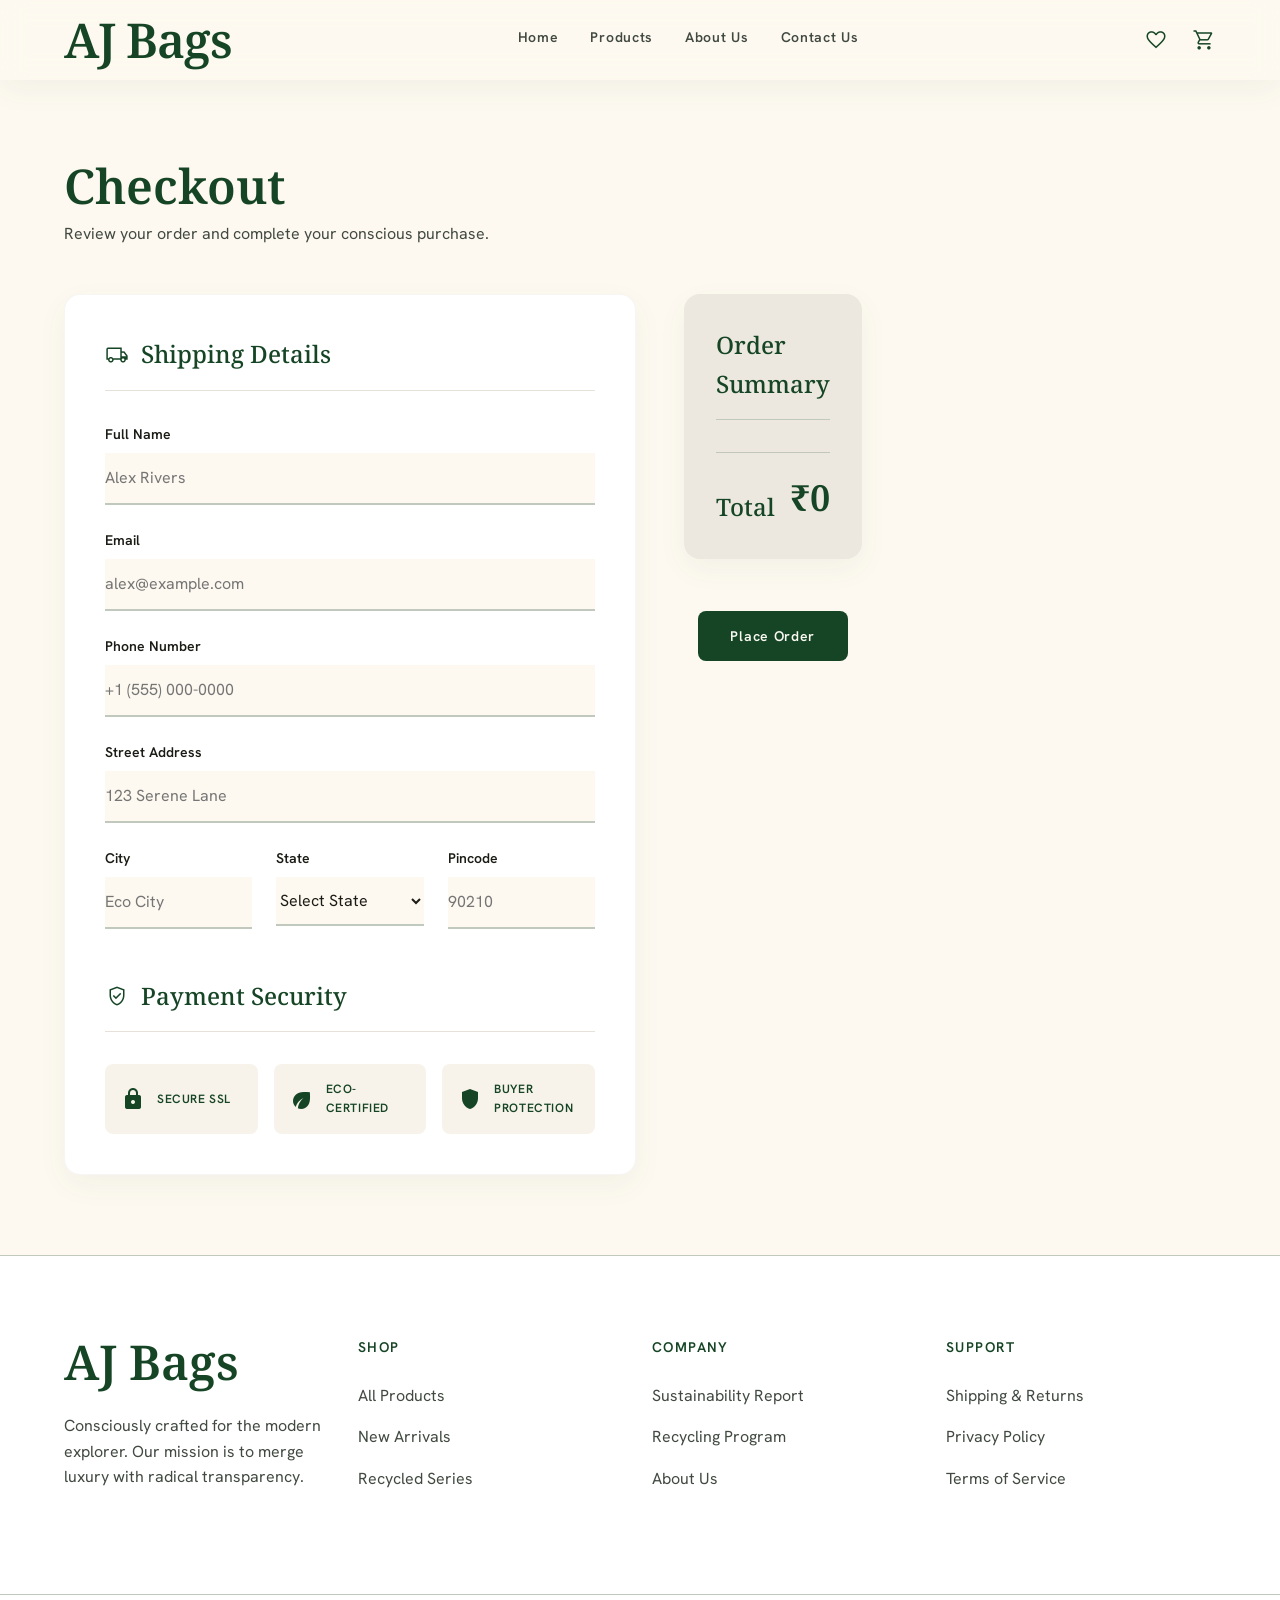
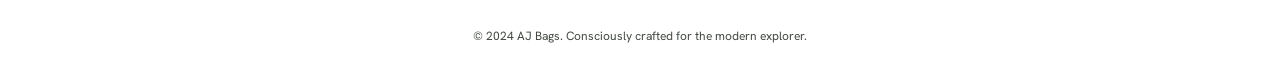
<file: checkout.html>
<!DOCTYPE html>
<html lang="en">

<head>
    <meta charset="utf-8">
    <meta content="width=device-width, initial-scale=1.0" name="viewport">
    <title>Checkout | AJ Bags</title>
    <meta name="description" content="Secure checkout page for purchasing eco-friendly and sustainable bags from AJ Bags.">
    <meta name="robots" content="noindex, follow">
    <link rel="canonical" href="https://ij-d-zoro.github.io/project-ajbags/checkout.html">
    <link rel="shortcut icon" href="favicon.ico" type="image/x-icon">
    <link rel="icon" type="image/x-icon" href="favicon.ico">
    <link rel="icon" type="image/png" sizes="32x32" href="favicon-32x32.png">
    <link rel="icon" type="image/png" sizes="16x16" href="favicon-16x16.png">

    <!-- Fonts -->
    <link href="https://fonts.googleapis.com" rel="preconnect">
    <link crossorigin="" href="https://fonts.gstatic.com" rel="preconnect">
    <link
        href="https://fonts.googleapis.com/css2?family=Hanken+Grotesk:wght@400;500;600&amp;family=Noto+Serif:wght@500;600&amp;display=swap"
        rel="stylesheet">
    <link
        href="https://fonts.googleapis.com/css2?family=Material+Symbols+Outlined:wght,FILL@100..700,0..1&amp;display=swap"
        rel="stylesheet">

    <!-- Pure Vanilla Stylesheet -->
    <link rel="stylesheet" href="styles.css">
    <script src="ajbags_js.js"></script>
</head>

<body>
    <!-- TopNavBar -->
    <nav class="site-nav">
        <div class="site-nav__container">
            <a class="site-nav__logo" href="index.html">AJ Bags</a>
            <div class="site-nav__links">
                <a class="site-nav__link" href="index.html">Home</a>
                <a class="site-nav__link" href="products.html">Products</a>
                <a class="site-nav__link" href="aboutus.html">About Us</a>
                <a class="site-nav__link" href="Contacts.html">Contact Us</a>
            </div>
            <div class="site-nav__actions">
                <a href="favourite.html" class="site-nav__icon-btn">
                    <span class="material-symbols-outlined">favorite</span>
                </a>
                <a href="cart.html" class="site-nav__icon-btn">
                    <span class="material-symbols-outlined">shopping_cart</span>
                </a>
                <button class="site-nav__mobile-toggle">
                    <span class="material-symbols-outlined">menu</span>
                </button>
            </div>
        </div>
    </nav>

    <main class="checkout-main">
        <!-- Page Title -->
        <div style="margin-bottom: 48px;">
            <h1 style="font-family: var(--font-serif); font-size: 48px; line-height: 1.1; font-weight: 600; color: var(--color-primary); margin-bottom: 8px;">Checkout</h1>
            <p style="font-size: 16px; color: var(--color-on-surface-variant);">Review your order and complete your conscious purchase.</p>
        </div>

        <div class="checkout-grid">
            <!-- Left Column: Shipping Details Form -->
            <div class="checkout-form-card">
                <div style="display: flex; align-items: center; gap: 12px; margin-bottom: 32px; border-bottom: 1px solid var(--color-surface-variant); padding-bottom: 16px;">
                    <span class="material-symbols-outlined" style="color: var(--color-primary);" data-icon="local_shipping">local_shipping</span>
                    <h2 style="font-family: var(--font-serif); font-size: 24px; font-weight: 500; color: var(--color-primary);">Shipping Details</h2>
                </div>
                <form style="display: flex; flex-direction: column; gap: 24px;">
                    <div style="display: grid; grid-template-columns: repeat(auto-fit, minmax(240px, 1fr)); gap: 24px;">
                        <div style="display: flex; flex-direction: column; gap: 8px;">
                            <label style="font-size: 14px; font-weight: 600; color: var(--color-on-surface);" for="full_name">Full Name</label>
                            <input class="checkout-input" id="full_name" placeholder="Alex Rivers" type="text">
                        </div>
                        <div style="display: flex; flex-direction: column; gap: 8px;">
                            <label style="font-size: 14px; font-weight: 600; color: var(--color-on-surface);" for="email">Email</label>
                            <input class="checkout-input" id="email" placeholder="alex@example.com" type="email">
                        </div>
                    </div>
                    <div style="display: flex; flex-direction: column; gap: 8px;">
                        <label style="font-size: 14px; font-weight: 600; color: var(--color-on-surface);" for="phone">Phone Number</label>
                        <input class="checkout-input" id="phone" placeholder="+1 (555) 000-0000" type="tel">
                    </div>
                    <div style="display: flex; flex-direction: column; gap: 8px;">
                        <label style="font-size: 14px; font-weight: 600; color: var(--color-on-surface);" for="address">Street Address</label>
                        <input class="checkout-input" id="address" placeholder="123 Serene Lane" type="text">
                    </div>
                    <div style="display: grid; grid-template-columns: repeat(auto-fit, minmax(140px, 1fr)); gap: 24px;">
                        <div style="display: flex; flex-direction: column; gap: 8px;">
                            <label style="font-size: 14px; font-weight: 600; color: var(--color-on-surface);" for="city">City</label>
                            <input class="checkout-input" id="city" placeholder="Eco City" type="text">
                        </div>
                        <div style="display: flex; flex-direction: column; gap: 8px;">
                            <label style="font-size: 14px; font-weight: 600; color: var(--color-on-surface);" for="state">State</label>
                            <select class="checkout-input" id="state" style="background-color: var(--color-surface); cursor: pointer;">
                                <option value="">Select State</option>
                                <option value="ca">California</option>
                                <option value="ny">New York</option>
                                <option value="tx">Texas</option>
                            </select>
                        </div>
                        <div style="display: flex; flex-direction: column; gap: 8px;">
                            <label style="font-size: 14px; font-weight: 600; color: var(--color-on-surface);" for="pincode">Pincode</label>
                            <input class="checkout-input" id="pincode" placeholder="90210" type="text">
                        </div>
                    </div>
                </form>

                <div style="margin-top: 48px; display: flex; flex-direction: column; gap: 24px;">
                    <div style="display: flex; align-items: center; gap: 12px; margin-bottom: 8px; border-bottom: 1px solid var(--color-surface-variant); padding-bottom: 16px;">
                        <span class="material-symbols-outlined" style="color: var(--color-primary);" data-icon="verified_user">verified_user</span>
                        <h2 style="font-family: var(--font-serif); font-size: 24px; font-weight: 500; color: var(--color-primary);">Payment Security</h2>
                    </div>
                    <div class="checkout-security-grid">
                        <div class="checkout-security-badge">
                            <span class="material-symbols-outlined checkout-security-badge__icon icon--fill" data-icon="lock">lock</span>
                            <span class="checkout-security-badge__text">Secure SSL</span>
                        </div>
                        <div class="checkout-security-badge">
                            <span class="material-symbols-outlined checkout-security-badge__icon icon--fill" data-icon="eco">eco</span>
                            <span class="checkout-security-badge__text">Eco-Certified</span>
                        </div>
                        <div class="checkout-security-badge">
                            <span class="material-symbols-outlined checkout-security-badge__icon icon--fill" data-icon="shield">shield</span>
                            <span class="checkout-security-badge__text">Buyer Protection</span>
                        </div>
                    </div>
                </div>
            </div>

            <!-- Right Column: Order Summary -->
            <div style="display: flex; flex-direction: column; gap: 32px;">
                <div class="checkout-summary-card">
                    <h2 style="font-family: var(--font-serif); font-size: 24px; font-weight: 500; color: var(--color-primary); margin-bottom: 32px; border-bottom: 1px solid var(--color-outline-variant); padding-bottom: 16px;">
                        Order Summary
                    </h2>

                    <!-- Dynamic Cart Items -->
                    <div id="orderItems"></div>

                    <!-- Totals -->
                    <div style="display: flex; justify-content: space-between; align-items: flex-end; padding-top: 16px; border-top: 1px solid rgba(22, 69, 37, 0.2); margin-top: 16px;">
                        <span style="font-family: var(--font-serif); font-size: 24px; font-weight: 500; color: var(--color-primary);">
                            Total
                        </span>
                        <span id="grandTotal" style="font-family: var(--font-serif); font-size: 36px; font-weight: 600; color: var(--color-primary);">
                            ₹0
                        </span>
                    </div>
                </div>
                <div class="Checkout">
                    <a href="checkout.html"><button> Place Order </button></a>
                </div>
            </div>
        </div>
    </main>

    <!-- Footer -->
    <footer class="site-footer">
        <div class="site-footer__grid">
            <div class="site-footer__brand-col">
                <a class="site-footer__brand-title" href="#" style="display: block;">AJ Bags</a>
                <p class="site-footer__brand-desc">Consciously crafted for the modern explorer. Our mission is to merge luxury with radical transparency.</p>
            </div>
            <div class="site-footer__col">
                <h4 class="site-footer__col-title site-footer__col-title--caps">Shop</h4>
                <a class="site-footer__link" href="#">All Products</a>
                <a class="site-footer__link" href="#">New Arrivals</a>
                <a class="site-footer__link" href="#">Recycled Series</a>
            </div>
            <div class="site-footer__col">
                <h4 class="site-footer__col-title site-footer__col-title--caps">Company</h4>
                <a class="site-footer__link" href="#">Sustainability Report</a>
                <a class="site-footer__link" href="#">Recycling Program</a>
                <a class="site-footer__link" href="#">About Us</a>
            </div>
            <div class="site-footer__col">
                <h4 class="site-footer__col-title site-footer__col-title--caps">Support</h4>
                <a class="site-footer__link" href="#">Shipping &amp; Returns</a>
                <a class="site-footer__link" href="#">Privacy Policy</a>
                <a class="site-footer__link" href="#">Terms of Service</a>
            </div>
        </div>
        <div class="site-footer__bottom">
            <p class="site-footer__copyright">© 2024 AJ Bags. Consciously crafted for the modern explorer.</p>
        </div>
    </footer>

    <script>
        // Simple Interaction: Scale button on click
        document.querySelectorAll('button').forEach(btn => {
            btn.addEventListener('mousedown', () => {
                btn.style.transform = 'scale(0.95)';
            });
            btn.addEventListener('mouseup', () => {
                btn.style.transform = 'scale(1)';
            });
            btn.addEventListener('mouseleave', () => {
                btn.style.transform = 'scale(1)';
            });
        });

        // Input glow effect
        const inputs = document.querySelectorAll('input, select');
        inputs.forEach(input => {
            input.addEventListener('focus', () => {
                input.style.borderBottomColor = 'var(--color-primary)';
            });
            input.addEventListener('blur', () => {
                input.style.borderBottomColor = '';
            });
        });

        function showOrderSummary() {
            let cart = JSON.parse(localStorage.getItem("cart")) || [];
            const orderItems = document.getElementById("orderItems");
            const grandTotal = document.getElementById("grandTotal");
            let total = 0;
            if (!orderItems) return;
            orderItems.innerHTML = "";

            cart.forEach(product => {
                total += Number(product.price);
                orderItems.innerHTML += `
                    <div class="checkout-summary__item">
                        <div class="checkout-summary__item-info">
                            <img src="${product.image}" class="checkout-summary__item-img" alt="${product.details}">
                            <div>
                                <p class="checkout-summary__item-title">${product.details}</p>
                            </div>
                        </div>
                        <span class="checkout-summary__item-price">₹${product.price}</span>
                    </div>
                `;
            });

            if (grandTotal) {
                grandTotal.innerText = `₹${total}`;
            }
        }

        showOrderSummary();
    </script>
</body>

</html>
</file>
<file: styles.css>
/* ==========================================================================
   AJ BAGS - MASTER STYLESHEET
   Pure Vanilla CSS3 - Design System & Component Library
   ========================================================================== */

/* --------------------------------------------------------------------------
   1. CSS Custom Properties (Theme Design Tokens)
   -------------------------------------------------------------------------- */
:root {
    /* Primary Palette */
    --color-primary: #164525;
    --color-primary-container: #2f5d3a;
    --color-primary-fixed: #bbefc1;
    --color-primary-fixed-dim: #a0d3a7;
    --color-on-primary: #ffffff;
    --color-on-primary-container: #a1d4a8;
    --color-on-primary-fixed: #00210b;
    --color-on-primary-fixed-variant: #22502e;

    /* Secondary Palette */
    --color-secondary: #476645;
    --color-secondary-container: #c8ecc2;
    --color-secondary-fixed: #c8ecc2;
    --color-secondary-fixed-dim: #add0a7;
    --color-on-secondary: #ffffff;
    --color-on-secondary-container: #4d6c4b;
    --color-on-secondary-fixed: #042107;
    --color-on-secondary-fixed-variant: #304e2f;

    /* Tertiary Palette */
    --color-tertiary: #513707;
    --color-tertiary-container: #6b4e1d;
    --color-tertiary-fixed: #ffddaf;
    --color-tertiary-fixed-dim: #e9c084;
    --color-on-tertiary: #ffffff;
    --color-on-tertiary-container: #e9c185;
    --color-on-tertiary-fixed: #281800;
    --color-on-tertiary-fixed-variant: #5d4212;

    /* Surface & Background */
    --color-background: #fdf9f0;
    --color-on-background: #1c1c16;
    --color-surface: #fdf9f0;
    --color-on-surface: #1c1c16;
    --color-surface-dim: #dddad1;
    --color-surface-bright: #fdf9f0;
    --color-surface-variant: #e6e2d9;
    --color-on-surface-variant: #414941;
    --color-surface-tint: #3a6844;
    --color-surface-container-lowest: #ffffff;
    --color-surface-container-low: #f7f3ea;
    --color-surface-container: #f1eee5;
    --color-surface-container-high: #ece8df;
    --color-surface-container-highest: #e6e2d9;

    /* Inverse Elements */
    --color-inverse-surface: #31302b;
    --color-inverse-on-surface: #f4f0e7;
    --color-inverse-primary: #a0d3a7;

    /* Outlines & Borders */
    --color-outline: #717970;
    --color-outline-variant: #c1c9be;

    /* State / Errors */
    --color-error: #ba1a1a;
    --color-error-container: #ffdad6;
    --color-on-error: #ffffff;
    --color-on-error-container: #93000a;

    /* Eco-Chic Accent Colors */
    --color-hero-bg: #f7f4ec;
    --color-strip-bg: #efebe1;
    --color-strip-border: #e4ded0;
    --color-card-bg: #fcfbf7;
    --color-card-border: #e5dfd2;
    --color-card-border-subtle: #ede7dc;
    --color-card-divider: #f2ede4;
    --color-heading: #2c382b;
    --color-body-text: #53604f;
    --color-subtle-text: #63705f;
    --color-accent-green: #748759;
    --color-accent-green-hover: #63744b;
    --color-star-amber: #d97706;

    /* Typography */
    --font-serif: 'Noto Serif', Georgia, serif;
    --font-sans: 'Hanken Grotesk', -apple-system, BlinkMacSystemFont, 'Segoe UI', Roboto, sans-serif;

    /* Spacing & Layout Tokens */
    --container-max: 1280px;
    --container-wide: 1360px;
    --section-gap: 80px;
    --margin-desktop: 64px;
    --margin-mobile: 20px;
    --gutter: 24px;
    --unit: 8px;

    /* Border Radii */
    --radius-sm: 4px;
    --radius-md: 8px;
    --radius-lg: 12px;
    --radius-xl: 16px;
    --radius-2xl: 24px;
    --radius-3xl: 32px;
    --radius-full: 9999px;

    /* Shadows */
    --shadow-sm: 0 1px 3px rgba(0, 0, 0, 0.05);
    --shadow-md: 0 4px 12px rgba(47, 93, 58, 0.08);
    --shadow-lg: 0 10px 30px rgba(47, 93, 58, 0.1);
    --shadow-xl: 0 20px 40px -15px rgba(22, 69, 37, 0.15);
    --shadow-soft: 0px 10px 30px rgba(47, 93, 58, 0.05);

    /* Transitions */
    --transition-fast: 150ms ease;
    --transition-normal: 300ms ease;
    --transition-slow: 500ms ease;
}

/* --------------------------------------------------------------------------
   2. Minimal CSS Reset & Global Base
   -------------------------------------------------------------------------- */
*,
*::before,
*::after {
    box-sizing: border-box;
    margin: 0;
    padding: 0;
}

html {
    scroll-behavior: smooth;
    -webkit-text-size-adjust: 100%;
}

body {
    font-family: var(--font-sans);
    font-size: 16px;
    line-height: 1.6;
    color: var(--color-on-background);
    background-color: var(--color-background);
    text-rendering: optimizeLegibility;
    -webkit-font-smoothing: antialiased;
    -moz-osx-font-smoothing: grayscale;
}

::selection {
    background-color: var(--color-primary-fixed);
    color: var(--color-on-primary-fixed);
}

img,
picture,
video,
canvas,
svg {
    display: block;
    max-width: 100%;
}

input,
button,
textarea,
select {
    font: inherit;
    color: inherit;
}

button {
    background: none;
    border: none;
    cursor: pointer;
}

a {
    color: inherit;
    text-decoration: none;
}

ul,
ol {
    list-style: none;
}

/* --------------------------------------------------------------------------
   3. Material Symbols Outlined Icon Settings
   -------------------------------------------------------------------------- */
.material-symbols-outlined {
    font-family: 'Material Symbols Outlined';
    font-weight: normal;
    font-style: normal;
    font-size: 24px;
    line-height: 1;
    letter-spacing: normal;
    text-transform: none;
    display: inline-block;
    white-space: nowrap;
    word-wrap: normal;
    direction: ltr;
    -webkit-font-smoothing: antialiased;
    font-variation-settings: 'FILL' 0, 'wght' 300, 'GRAD' 0, 'opsz' 24;
    vertical-align: middle;
}

.material-symbols-outlined[data-weight="fill"],
.material-symbols-outlined.icon--fill,
.favorite-filled {
    font-variation-settings: 'FILL' 1, 'wght' 400, 'GRAD' 0, 'opsz' 24;
}

/* --------------------------------------------------------------------------
   4. Animations, Keyframes & Helper Utilities
   -------------------------------------------------------------------------- */
@keyframes heroFloat {
    0%, 100% { transform: translateY(0px); }
    50% { transform: translateY(-8px); }
}

@keyframes heroFloatDelayed {
    0%, 100% { transform: translateY(0px); }
    50% { transform: translateY(8px); }
}

@keyframes marquee {
    0% { transform: translateX(0); }
    100% { transform: translateX(-50%); }
}

.animate-hero-float {
    animation: heroFloat 5s ease-in-out infinite;
}

.animate-hero-float-delayed {
    animation: heroFloatDelayed 6s ease-in-out infinite 0.5s;
}

.animate-marquee {
    display: flex;
    width: max-content;
    animation: marquee 30s linear infinite;
}

.animate-marquee:hover {
    animation-play-state: paused;
}

.reveal {
    opacity: 0;
    transform: translateY(20px);
    transition: opacity 0.8s ease-out, transform 0.8s ease-out;
}

.reveal.active {
    opacity: 1;
    transform: translateY(0);
}

.hero-variant-btn {
    padding: 6px 14px;
    font-size: 12px;
    font-weight: 600;
    border-radius: var(--radius-full);
    transition: all 0.3s ease;
    display: inline-flex;
    align-items: center;
    gap: 6px;
    color: var(--color-on-surface-variant);
    background-color: rgba(241, 238, 229, 0.6);
    cursor: pointer;
}

.hero-variant-btn:hover {
    color: var(--color-primary);
    background-color: var(--color-surface-container);
}

.hero-variant-btn--active {
    background-color: var(--color-primary);
    color: #ffffff;
    box-shadow: var(--shadow-sm);
}

/* Glassmorphism */
.glass-panel {
    background: rgba(255, 255, 255, 0.78);
    backdrop-filter: blur(16px);
    -webkit-backdrop-filter: blur(16px);
    border: 1px solid rgba(255, 255, 255, 0.85);
    box-shadow: 0 20px 40px -15px rgba(22, 69, 37, 0.12), 0 0 1px 1px rgba(255, 255, 255, 0.9) inset;
}

.glass-nav {
    backdrop-filter: blur(12px);
    -webkit-backdrop-filter: blur(12px);
}

/* Utility State Helpers */
.hidden,
.is-hidden {
    display: none !important;
}

.scale-95 {
    transform: scale(0.95);
}

.transition-transform {
    transition: transform var(--transition-normal);
}

.-translate-y-full {
    transform: translateY(-100%);
}

.custom-scrollbar::-webkit-scrollbar {
    width: 4px;
}
.custom-scrollbar::-webkit-scrollbar-track {
    background: transparent;
}
.custom-scrollbar::-webkit-scrollbar-thumb {
    background: #717970;
    border-radius: 10px;
}

/* --------------------------------------------------------------------------
   5. Site Navigation Header
   -------------------------------------------------------------------------- */
.site-nav {
    position: sticky;
    top: 0;
    left: 0;
    width: 100%;
    z-index: 50;
    background: rgba(253, 249, 240, 0.85);
    backdrop-filter: blur(12px);
    -webkit-backdrop-filter: blur(12px);
    box-shadow: var(--shadow-soft);
    transition: background-color var(--transition-normal), box-shadow var(--transition-normal), transform var(--transition-normal);
}

.site-nav--scrolled {
    background: rgba(255, 255, 255, 0.95);
    box-shadow: var(--shadow-md);
}

.site-nav--hidden {
    transform: translateY(-100%);
}

.site-nav__container {
    max-width: var(--container-max);
    margin: 0 auto;
    padding: 0 var(--margin-desktop);
    height: 80px;
    display: flex;
    align-items: center;
    justify-content: space-between;
    transition: height var(--transition-normal);
}

.site-nav__logo {
    font-family: var(--font-serif);
    font-size: 48px;
    line-height: 1.1;
    font-weight: 600;
    letter-spacing: -0.02em;
    color: var(--color-primary);
    text-decoration: none;
}

.site-nav__links {
    display: none;
    align-items: center;
    gap: 32px;
}

@media (min-width: 768px) {
    .site-nav__links {
        display: flex;
    }
}

.site-nav__link {
    font-family: var(--font-sans);
    font-size: 14px;
    font-weight: 600;
    line-height: 1;
    letter-spacing: 0.05em;
    color: var(--color-on-surface-variant);
    padding-bottom: 4px;
    border-bottom: 2px solid transparent;
    transition: color var(--transition-normal), border-color var(--transition-normal), opacity var(--transition-normal);
}

.site-nav__link:hover {
    color: var(--color-primary);
    opacity: 0.8;
}

.site-nav__link--active {
    color: var(--color-primary);
    border-bottom-color: var(--color-primary);
}

.site-nav__actions {
    display: flex;
    align-items: center;
    gap: 24px;
}

.site-nav__icon-btn {
    display: inline-flex;
    align-items: center;
    justify-content: center;
    color: var(--color-primary);
    transition: opacity var(--transition-normal), transform var(--transition-fast);
}

.site-nav__icon-btn:hover {
    opacity: 0.8;
}

.site-nav__mobile-toggle {
    display: inline-flex;
    align-items: center;
    justify-content: center;
    color: var(--color-primary);
}

@media (min-width: 768px) {
    .site-nav__mobile-toggle {
        display: none;
    }
}

@media (max-width: 767px) {
    .site-nav__container {
        padding: 0 var(--margin-mobile);
        height: 70px;
        position: relative;
    }
    .site-nav__logo {
        font-size: 36px;
    }
    .site-nav__links.site-nav__links--open {
        display: flex;
        flex-direction: column;
        position: absolute;
        top: 100%;
        left: 0;
        width: 100%;
        background: rgba(253, 249, 240, 0.98);
        backdrop-filter: blur(16px);
        -webkit-backdrop-filter: blur(16px);
        padding: 24px;
        gap: 20px;
        box-shadow: var(--shadow-md);
        border-bottom: 1px solid var(--color-outline-variant);
        animation: navFadeDown 0.3s ease forwards;
    }
}

@keyframes navFadeDown {
    from {
        opacity: 0;
        transform: translateY(-8px);
    }
    to {
        opacity: 1;
        transform: translateY(0);
    }
}

/* --------------------------------------------------------------------------
   6. Home Page Hero Section (Exact Match to Design)
   -------------------------------------------------------------------------- */
.hero-section {
    position: relative;
    width: 100%;
    overflow: hidden;
    background-color: var(--color-hero-bg);
}

.hero-section__bg-wrap {
    position: absolute;
    inset: 0;
    z-index: 0;
}

.hero-section__bg-img {
    width: 100%;
    height: 100%;
    object-fit: cover;
    object-position: 70% center;
}

@media (min-width: 768px) {
    .hero-section__bg-img {
        object-position: right center;
    }
}

.hero-section__gradient-h {
    position: absolute;
    inset: 0;
    background: linear-gradient(to right, #f7f4ec 0%, rgba(247, 244, 236, 0.95) 35%, transparent 75%);
}

@media (min-width: 768px) {
    .hero-section__gradient-h {
        background: linear-gradient(to right, #f7f4ec 0%, rgba(247, 244, 236, 0.95) 45%, transparent 75%);
    }
}

.hero-section__gradient-v {
    position: absolute;
    inset: 0;
    background: linear-gradient(to top, rgba(247, 244, 236, 0.8) 0%, transparent 60%);
}

@media (min-width: 768px) {
    .hero-section__gradient-v {
        display: none;
    }
}

.hero-section__content-wrap {
    position: relative;
    z-index: 10;
    max-width: var(--container-wide);
    margin: 0 auto;
    padding: 64px 24px 80px;
    min-height: 500px;
    display: flex;
    align-items: center;
}

@media (min-width: 640px) {
    .hero-section__content-wrap {
        padding-left: 40px;
        padding-right: 40px;
    }
}

@media (min-width: 768px) {
    .hero-section__content-wrap {
        padding-top: 112px;
        padding-bottom: 112px;
    }
}

@media (min-width: 1024px) {
    .hero-section__content-wrap {
        padding-left: 64px;
        padding-right: 64px;
        min-height: 560px;
    }
}

.hero-section__content {
    max-width: 576px;
}

.hero-section__title {
    font-family: var(--font-serif);
    font-size: 36px;
    font-weight: 400;
    line-height: 1.18;
    letter-spacing: -0.02em;
    color: var(--color-heading);
    margin-bottom: 20px;
}

@media (min-width: 640px) {
    .hero-section__title {
        font-size: 48px;
    }
}

@media (min-width: 1024px) {
    .hero-section__title {
        font-size: 54px;
    }
}

.hero-section__desc {
    font-family: var(--font-sans);
    font-size: 16px;
    line-height: 1.6;
    color: var(--color-body-text);
    margin-bottom: 32px;
    max-width: 448px;
}

@media (min-width: 640px) {
    .hero-section__desc {
        font-size: 18px;
    }
}

.hero-section__btn {
    display: inline-block;
    padding: 14px 28px;
    background-color: var(--color-accent-green);
    color: #ffffff;
    font-size: 12px;
    font-weight: 600;
    letter-spacing: 0.1em;
    text-transform: uppercase;
    border-radius: var(--radius-sm);
    box-shadow: var(--shadow-sm);
    transition: background-color var(--transition-fast), transform var(--transition-fast), box-shadow var(--transition-fast);
}

@media (min-width: 640px) {
    .hero-section__btn {
        font-size: 14px;
    }
}

.hero-section__btn:hover {
    background-color: var(--color-accent-green-hover);
    transform: translateY(-2px);
    box-shadow: var(--shadow-md);
}

.hero-section__btn:active {
    transform: scale(0.97);
}

/* --------------------------------------------------------------------------
   7. New Arrivals Card Strip (Below Hero)
   -------------------------------------------------------------------------- */
.arrivals-strip {
    position: relative;
    z-index: 20;
    background-color: var(--color-strip-bg);
    padding: 32px 0;
    border-bottom: 1px solid var(--color-strip-border);
}

@media (min-width: 640px) {
    .arrivals-strip {
        padding: 40px 0;
    }
}

.arrivals-strip__container {
    max-width: var(--container-wide);
    margin: 0 auto;
    padding: 0 24px;
}

@media (min-width: 640px) {
    .arrivals-strip__container {
        padding: 0 40px;
    }
}

@media (min-width: 1024px) {
    .arrivals-strip__container {
        padding: 0 64px;
    }
}

.arrivals-card-panel {
    background-color: var(--color-card-bg);
    border-radius: var(--radius-lg);
    padding: 24px;
    border: 1px solid var(--color-card-border);
    box-shadow: var(--shadow-sm);
}

@media (min-width: 640px) {
    .arrivals-card-panel {
        padding: 32px;
    }
}

.arrivals-card-panel__header {
    display: flex;
    align-items: center;
    justify-content: space-between;
    margin-bottom: 24px;
}

.arrivals-card-panel__title {
    font-family: var(--font-serif);
    font-size: 24px;
    font-weight: 500;
    color: var(--color-heading);
}

@media (min-width: 640px) {
    .arrivals-card-panel__title {
        font-size: 30px;
    }
}

.arrivals-card-panel__view-all {
    display: none;
    align-items: center;
    gap: 4px;
    font-size: 12px;
    font-weight: 600;
    text-transform: uppercase;
    letter-spacing: 0.05em;
    color: var(--color-accent-green);
    transition: color var(--transition-fast);
}

@media (min-width: 640px) {
    .arrivals-card-panel__view-all {
        display: inline-flex;
    }
}

.arrivals-card-panel__view-all:hover {
    color: #586843;
}

.arrivals-card-panel__grid {
    display: grid;
    grid-template-columns: 1fr;
    gap: 24px;
}

@media (min-width: 640px) {
    .arrivals-card-panel__grid {
        grid-template-columns: repeat(2, 1fr);
    }
}

@media (min-width: 1024px) {
    .arrivals-card-panel__grid {
        grid-template-columns: repeat(4, 1fr);
    }
}

/* Product Mini Card (Arrivals Strip) */
.product-mini-card {
    display: flex;
    flex-direction: column;
    justify-content: space-between;
    background-color: #ffffff;
    border-radius: var(--radius-md);
    padding: 14px;
    border: 1px solid var(--color-card-border-subtle);
    transition: border-color var(--transition-normal), box-shadow var(--transition-normal);
}

.product-mini-card:hover {
    border-color: rgba(116, 135, 89, 0.4);
    box-shadow: var(--shadow-md);
}

.product-mini-card__img-box {
    position: relative;
    aspect-ratio: 4 / 3;
    border-radius: var(--radius-sm);
    overflow: hidden;
    background-color: #f4efe6;
    margin-bottom: 12px;
}

.product-mini-card__img {
    width: 100%;
    height: 100%;
    object-fit: cover;
    transition: transform var(--transition-slow);
}

.product-mini-card:hover .product-mini-card__img {
    transform: scale(1.05);
}

.product-mini-card__meta-row {
    display: flex;
    align-items: baseline;
    justify-content: space-between;
    gap: 4px;
    margin-bottom: 4px;
}

.product-mini-card__title {
    font-size: 14px;
    font-weight: 600;
    color: var(--color-heading);
    white-space: nowrap;
    overflow: hidden;
    text-overflow: ellipsis;
}

.product-mini-card__rating {
    font-size: 12px;
    font-weight: 700;
    color: var(--color-star-amber);
    display: flex;
    align-items: center;
    gap: 2px;
    flex-shrink: 0;
}

.product-mini-card__desc {
    font-size: 12px;
    color: var(--color-subtle-text);
    line-height: 1.5;
    margin-bottom: 12px;
    display: -webkit-box;
    -webkit-line-clamp: 2;
    -webkit-box-orient: vertical;
    overflow: hidden;
}

.product-mini-card__footer {
    display: flex;
    align-items: center;
    justify-content: space-between;
    padding-top: 8px;
    border-top: 1px solid var(--color-card-divider);
}

.product-mini-card__price {
    font-size: 14px;
    font-weight: 700;
    color: var(--color-heading);
}

.product-mini-card__action-btn {
    padding: 6px 14px;
    background-color: var(--color-accent-green);
    color: #ffffff;
    font-size: 11px;
    font-weight: 600;
    letter-spacing: 0.05em;
    text-transform: uppercase;
    border-radius: var(--radius-sm);
    transition: background-color var(--transition-fast), transform var(--transition-fast);
    cursor: pointer;
}

.product-mini-card__action-btn:hover {
    background-color: #62734a;
}

.product-mini-card__action-btn:active {
    transform: scale(0.95);
}

/* --------------------------------------------------------------------------
   8. Sustainability / Impact Highlights
   -------------------------------------------------------------------------- */
.impact-section {
    padding: var(--section-gap) 0;
    background-color: var(--color-surface-container-lowest);
}

.impact-section__header {
    text-align: center;
    margin-bottom: 48px;
}

.impact-section__title {
    font-family: var(--font-serif);
    font-size: 48px;
    line-height: 1.1;
    font-weight: 600;
    color: var(--color-primary);
    margin-bottom: 8px;
}

@media (max-width: 767px) {
    .impact-section__title {
        font-size: 36px;
    }
}

.impact-section__grid {
    max-width: var(--container-max);
    margin: 0 auto;
    padding: 0 var(--margin-desktop);
    display: grid;
    grid-template-columns: 1fr;
    gap: var(--gutter);
}

@media (min-width: 768px) {
    .impact-section__grid {
        grid-template-columns: repeat(2, 1fr);
    }
}

@media (min-width: 1024px) {
    .impact-section__grid {
        grid-template-columns: repeat(4, 1fr);
    }
}

@media (max-width: 767px) {
    .impact-section__grid {
        padding: 0 var(--margin-mobile);
    }
}

.impact-item {
    display: flex;
    flex-direction: column;
    align-items: center;
    text-align: center;
}

.impact-item__icon-wrap {
    width: 64px;
    height: 64px;
    border-radius: var(--radius-full);
    background-color: rgba(22, 69, 37, 0.05);
    display: flex;
    align-items: center;
    justify-content: center;
    margin-bottom: 24px;
    color: var(--color-primary);
}

.impact-item__icon-wrap .material-symbols-outlined {
    font-size: 36px;
}

.impact-item__title {
    font-family: var(--font-serif);
    font-size: 24px;
    font-weight: 500;
    color: var(--color-primary);
    margin-bottom: 12px;
}

.impact-item__desc {
    font-size: 16px;
    line-height: 1.6;
    color: var(--color-on-surface-variant);
}

/* --------------------------------------------------------------------------
   9. Categories Grid Section
   -------------------------------------------------------------------------- */
.categories-section {
    padding: var(--section-gap) 0;
}

.categories-section__container {
    max-width: var(--container-max);
    margin: 0 auto;
    padding: 0 var(--margin-desktop);
}

@media (max-width: 767px) {
    .categories-section__container {
        padding: 0 var(--margin-mobile);
    }
}

.categories-section__header {
    display: flex;
    justify-content: space-between;
    align-items: flex-end;
    margin-bottom: 48px;
}

.categories-section__title {
    font-family: var(--font-serif);
    font-size: 48px;
    line-height: 1.1;
    font-weight: 600;
    color: var(--color-primary);
    margin-bottom: 8px;
}

@media (max-width: 767px) {
    .categories-section__title {
        font-size: 36px;
    }
}

.categories-section__desc {
    color: var(--color-on-surface-variant);
}

.categories-section__grid {
    display: grid;
    grid-template-columns: 1fr;
    gap: var(--gutter);
}

@media (min-width: 768px) {
    .categories-section__grid {
        grid-template-columns: repeat(4, 1fr);
    }
}

.category-card {
    position: relative;
    overflow: hidden;
    border-radius: var(--radius-xl);
    aspect-ratio: 3 / 4;
    display: block;
}

.category-card__img {
    width: 100%;
    height: 100%;
    object-fit: cover;
    transition: transform 0.7s ease;
}

.category-card:hover .category-card__img {
    transform: scale(1.1);
}

.category-card__gradient {
    position: absolute;
    inset: 0;
    background: linear-gradient(to top, rgba(0, 0, 0, 0.6) 0%, transparent 60%);
}

.category-card__content {
    position: absolute;
    bottom: 32px;
    left: 32px;
    right: 32px;
}

.category-card__title {
    font-family: var(--font-serif);
    font-size: 24px;
    font-weight: 500;
    color: #ffffff;
    margin-bottom: 8px;
}

.category-card__cta {
    font-family: var(--font-sans);
    font-size: 14px;
    font-weight: 600;
    letter-spacing: 0.05em;
    color: rgba(255, 255, 255, 0.8);
    border-bottom: 1px solid rgba(255, 255, 255, 0.4);
    padding-bottom: 2px;
    transition: border-color var(--transition-normal);
}

.category-card:hover .category-card__cta {
    border-color: #ffffff;
    color: #ffffff;
}

/* --------------------------------------------------------------------------
   10. Best Sellers Section
   -------------------------------------------------------------------------- */
.bestsellers-section {
    padding: var(--section-gap) 0;
    background-color: var(--color-surface-container);
}

.bestsellers-section__container {
    max-width: var(--container-max);
    margin: 0 auto;
    padding: 0 var(--margin-desktop);
}

@media (max-width: 767px) {
    .bestsellers-section__container {
        padding: 0 var(--margin-mobile);
    }
}

.bestsellers-section__header {
    text-align: center;
    margin-bottom: 64px;
}

.bestsellers-section__title {
    font-family: var(--font-serif);
    font-size: 48px;
    line-height: 1.1;
    font-weight: 600;
    color: var(--color-primary);
    margin-bottom: 16px;
}

@media (max-width: 767px) {
    .bestsellers-section__title {
        font-size: 36px;
    }
}

.bestsellers-section__subtitle {
    max-width: 672px;
    margin: 0 auto;
    color: var(--color-on-surface-variant);
}

.bestsellers-section__grid {
    display: grid;
    grid-template-columns: 1fr;
    gap: var(--gutter);
}

@media (min-width: 768px) {
    .bestsellers-section__grid {
        grid-template-columns: repeat(3, 1fr);
    }
}

/* Standard Product Card */
.product-card {
    position: relative;
    cursor: pointer;
}

.product-card__thumb-box {
    position: relative;
    overflow: hidden;
    border-radius: var(--radius-xl);
    aspect-ratio: 1 / 1;
    margin-bottom: 24px;
    background-color: #ffffff;
    box-shadow: var(--shadow-soft);
}

.product-card__thumb-box--aspect-4-5 {
    aspect-ratio: 4 / 5;
}

.product-card__thumb-box--aspect-3-4 {
    aspect-ratio: 3 / 4;
}

.product-card__img {
    width: 100%;
    height: 100%;
    object-fit: contain;
    padding: 32px;
    transition: transform var(--transition-slow);
}

.product-card__img--cover {
    object-fit: cover;
    padding: 0;
}

.product-card:hover .product-card__img {
    transform: scale(1.05);
}

.cart-overlay {
    position: absolute;
    inset: 0;
    background-color: rgba(22, 69, 37, 0.1);
    opacity: 0;
    transform: translateY(16px);
    transition: opacity var(--transition-normal), transform var(--transition-normal);
    display: flex;
    align-items: center;
    justify-content: center;
}

.product-card:hover .cart-overlay {
    opacity: 1;
    transform: translateY(0);
}

.cart-overlay__btn {
    background-color: var(--color-primary);
    color: var(--color-on-primary);
    padding: 12px 24px;
    border-radius: var(--radius-md);
    font-size: 14px;
    font-weight: 600;
    letter-spacing: 0.05em;
    box-shadow: var(--shadow-lg);
    display: inline-flex;
    align-items: center;
    gap: 8px;
    transition: background-color var(--transition-fast), transform var(--transition-fast);
}

.cart-overlay__btn:hover {
    background-color: var(--color-primary-container);
}

.cart-overlay__btn:active {
    transform: scale(0.97);
}

.product-card__info {
    display: flex;
    justify-content: space-between;
    align-items: flex-start;
}

.product-card__title {
    font-family: var(--font-serif);
    font-size: 24px;
    font-weight: 500;
    color: var(--color-primary);
    margin-bottom: 4px;
}

.product-card__rating-row {
    display: flex;
    align-items: center;
    gap: 4px;
    margin-bottom: 8px;
}

.product-card__star {
    color: var(--color-tertiary);
    font-size: 14px;
}

.product-card__review-count {
    font-size: 12px;
    color: var(--color-on-surface-variant);
    margin-left: 4px;
}

.product-card__tag {
    display: inline-block;
    padding: 2px 8px;
    background-color: var(--color-secondary-fixed);
    color: var(--color-on-secondary-fixed);
    font-size: 12px;
    border-radius: var(--radius-full);
    margin-bottom: 8px;
}

.product-card__price {
    font-size: 14px;
    font-weight: 600;
    color: var(--color-primary);
}

/* --------------------------------------------------------------------------
   11. Testimonials Section
   -------------------------------------------------------------------------- */
.testimonials-section {
    padding: var(--section-gap) 0;
}

.testimonials-section__container {
    max-width: var(--container-max);
    margin: 0 auto;
    padding: 0 var(--margin-desktop);
}

@media (max-width: 767px) {
    .testimonials-section__container {
        padding: 0 var(--margin-mobile);
    }
}

.testimonials-section__grid {
    display: grid;
    grid-template-columns: 1fr;
    gap: var(--section-gap);
    align-items: center;
}

@media (min-width: 768px) {
    .testimonials-section__grid {
        grid-template-columns: repeat(2, 1fr);
    }
}

.testimonials-section__heading {
    font-family: var(--font-serif);
    font-size: 48px;
    line-height: 1.1;
    font-weight: 600;
    color: var(--color-primary);
    margin-bottom: 32px;
}

@media (max-width: 767px) {
    .testimonials-section__heading {
        font-size: 36px;
    }
}

.testimonials-section__cards {
    display: flex;
    flex-direction: column;
    gap: 32px;
}

.testimonial-card {
    background-color: #ffffff;
    padding: 32px;
    border-radius: var(--radius-xl);
    box-shadow: var(--shadow-soft);
    border-left: 4px solid var(--color-primary);
}

.testimonial-card--alt {
    border-left-color: rgba(22, 69, 37, 0.2);
}

.testimonial-card__quote {
    font-size: 18px;
    line-height: 1.6;
    color: var(--color-on-surface);
    margin-bottom: 24px;
    font-style: italic;
}

.testimonial-card__author {
    display: flex;
    align-items: center;
    gap: 16px;
}

.testimonial-card__avatar {
    width: 48px;
    height: 48px;
    border-radius: var(--radius-full);
    overflow: hidden;
    flex-shrink: 0;
}

.testimonial-card__avatar img {
    width: 100%;
    height: 100%;
    object-fit: cover;
}

.testimonial-card__name {
    font-size: 14px;
    font-weight: 600;
    color: var(--color-primary);
}

.testimonial-card__role {
    font-size: 12px;
    color: var(--color-on-surface-variant);
}

.testimonials-section__visual-wrap {
    position: relative;
    height: 100%;
    min-height: 500px;
}

.testimonials-section__visual-img {
    width: 100%;
    height: 100%;
    object-fit: cover;
    border-radius: var(--radius-2xl);
    box-shadow: var(--shadow-xl);
}

.impact-badge {
    position: absolute;
    bottom: -40px;
    left: -40px;
    background-color: var(--color-primary);
    padding: 40px;
    border-radius: var(--radius-xl);
    color: var(--color-on-primary);
    display: none;
}

@media (min-width: 1024px) {
    .impact-badge {
        display: block;
    }
}

.impact-badge__stat {
    font-family: var(--font-serif);
    font-size: 48px;
    line-height: 1.1;
    font-weight: 600;
    margin-bottom: 8px;
}

.impact-badge__label {
    font-size: 14px;
    font-weight: 600;
    letter-spacing: 0.05em;
}

/* --------------------------------------------------------------------------
   12. Eco-Metrics Bar / Marquee
   -------------------------------------------------------------------------- */
.eco-ticker {
    background-color: var(--color-primary);
    padding: 16px 0;
    overflow: hidden;
}

.eco-ticker__track {
    display: flex;
    white-space: nowrap;
    gap: 48px;
    color: var(--color-on-primary);
    font-size: 14px;
    font-weight: 600;
    letter-spacing: 0.05em;
    align-items: center;
}

.eco-ticker__dot {
    width: 8px;
    height: 8px;
    border-radius: var(--radius-full);
    background-color: var(--color-primary-fixed);
    display: inline-block;
    flex-shrink: 0;
}

/* --------------------------------------------------------------------------
   13. FAQ Accordion Section
   -------------------------------------------------------------------------- */
.faq-section {
    padding: var(--section-gap) 0;
    background-color: var(--color-surface-container-low);
}

.faq-section__container {
    max-width: var(--container-max);
    margin: 0 auto;
    padding: 0 var(--margin-desktop);
}

@media (max-width: 767px) {
    .faq-section__container {
        padding: 0 var(--margin-mobile);
    }
}

.faq-section__header {
    text-align: center;
    margin-bottom: 48px;
}

.faq-section__title {
    font-family: var(--font-serif);
    font-size: 48px;
    line-height: 1.1;
    font-weight: 600;
    color: var(--color-primary);
    margin-bottom: 16px;
}

@media (max-width: 767px) {
    .faq-section__title {
        font-size: 36px;
    }
}

.faq-section__subtitle {
    color: var(--color-on-surface-variant);
    max-width: 576px;
    margin: 0 auto;
}

.faq-accordion-wrap {
    max-width: 768px;
    margin: 0 auto;
    display: flex;
    flex-direction: column;
    gap: 16px;
}

.faq-item {
    background-color: #ffffff;
    border-radius: var(--radius-xl);
    box-shadow: var(--shadow-soft);
    overflow: hidden;
}

.faq-item__summary {
    display: flex;
    align-items: center;
    justify-content: space-between;
    padding: 24px;
    cursor: pointer;
    list-style: none;
    user-select: none;
}

.faq-item__summary::-webkit-details-marker {
    display: none;
}

.faq-item__question {
    font-family: var(--font-serif);
    font-size: 24px;
    font-weight: 500;
    color: var(--color-primary);
}

.faq-item__icon {
    color: var(--color-primary);
    transition: transform var(--transition-normal);
}

.faq-item[open] .faq-item__icon {
    transform: rotate(180deg);
}

.faq-item__answer {
    padding: 0 24px 24px;
    color: var(--color-on-surface-variant);
    font-size: 16px;
    line-height: 1.6;
}

/* --------------------------------------------------------------------------
   14. Master Footer Component
   -------------------------------------------------------------------------- */
.site-footer {
    background-color: var(--color-surface-container-lowest);
    border-top: 1px solid var(--color-outline-variant);
}

.site-footer__grid {
    display: grid;
    grid-template-columns: 1fr;
    gap: var(--gutter);
    padding: var(--section-gap) var(--margin-desktop);
    max-width: var(--container-max);
    margin: 0 auto;
}

@media (min-width: 768px) {
    .site-footer__grid {
        grid-template-columns: repeat(4, 1fr);
    }
}

@media (max-width: 767px) {
    .site-footer__grid {
        padding: 48px var(--margin-mobile);
    }
}

.site-footer__brand-col {
    grid-column: span 1;
}

.site-footer__brand-title {
    font-family: var(--font-serif);
    font-size: 48px;
    line-height: 1.1;
    font-weight: 600;
    color: var(--color-primary);
    margin-bottom: 24px;
}

.site-footer__brand-desc {
    color: var(--color-on-surface-variant);
    font-size: 16px;
    margin-bottom: 24px;
    max-width: 320px;
}

.site-footer__social-row {
    display: flex;
    gap: 16px;
}

.site-footer__social-btn {
    width: 40px;
    height: 40px;
    border-radius: var(--radius-full);
    border: 1px solid var(--color-outline-variant);
    display: flex;
    align-items: center;
    justify-content: center;
    color: var(--color-primary);
    transition: background-color var(--transition-fast), color var(--transition-fast);
}

.site-footer__social-btn:hover {
    background-color: var(--color-primary);
    color: var(--color-on-primary);
}

.site-footer__col {
    display: flex;
    flex-direction: column;
    gap: 16px;
}

.site-footer__col-title {
    font-family: var(--font-serif);
    font-size: 24px;
    font-weight: 500;
    color: var(--color-primary);
    margin-bottom: 8px;
}

.site-footer__col-title--caps {
    font-family: var(--font-sans);
    font-size: 14px;
    font-weight: 600;
    letter-spacing: 0.1em;
    text-transform: uppercase;
}

.site-footer__link {
    color: var(--color-on-surface-variant);
    font-size: 16px;
    transition: color var(--transition-fast);
}

.site-footer__link:hover {
    color: var(--color-primary);
    text-decoration: underline;
}

.site-footer__newsletter-form {
    display: flex;
    flex-direction: column;
    gap: 12px;
}

.site-footer__input {
    width: 100%;
    background-color: #ffffff;
    border: 1px solid var(--color-outline-variant);
    padding: 12px 16px;
    border-radius: var(--radius-md);
    outline: none;
}

.site-footer__input:focus {
    box-shadow: 0 0 0 1px var(--color-primary);
    border-color: var(--color-primary);
}

.site-footer__subscribe-btn {
    background-color: var(--color-primary);
    color: #ffffff;
    padding: 12px 0;
    border-radius: var(--radius-md);
    font-size: 14px;
    font-weight: 600;
    transition: opacity var(--transition-fast);
}

.site-footer__subscribe-btn:hover {
    opacity: 0.9;
}

.site-footer__bottom {
    padding: 32px var(--margin-desktop);
    border-top: 1px solid var(--color-outline-variant);
    max-width: var(--container-max);
    margin: 0 auto;
    text-align: center;
}

.site-footer__copyright {
    font-size: 12px;
    color: var(--color-on-surface-variant);
}

/* --------------------------------------------------------------------------
   15. Products Catalog Page Styles
   -------------------------------------------------------------------------- */
.catalog-main {
    max-width: var(--container-max);
    margin: 0 auto;
    padding: 48px var(--margin-desktop);
}

@media (max-width: 767px) {
    .catalog-main {
        padding: 32px var(--margin-mobile);
    }
}

.catalog-header {
    display: flex;
    flex-direction: column;
    justify-content: space-between;
    margin-bottom: 48px;
    gap: 24px;
}

@media (min-width: 768px) {
    .catalog-header {
        flex-direction: row;
        align-items: flex-end;
    }
}

.catalog-header__title {
    font-family: var(--font-serif);
    font-size: 48px;
    line-height: 1.1;
    font-weight: 600;
    color: var(--color-primary);
    margin-bottom: 8px;
}

.catalog-header__subtitle {
    color: var(--color-on-surface-variant);
    font-size: 16px;
}

.catalog-controls {
    display: flex;
    flex-direction: column;
    gap: 16px;
    align-items: center;
}

@media (min-width: 640px) {
    .catalog-controls {
        flex-direction: row;
    }
}

.catalog-search {
    position: relative;
    width: 100%;
}

@media (min-width: 640px) {
    .catalog-search {
        width: 320px;
    }
}

.catalog-search__icon {
    position: absolute;
    left: 16px;
    top: 50%;
    transform: translateY(-50%);
    color: var(--color-outline);
    pointer-events: none;
}

.catalog-search__input {
    width: 100%;
    padding: 12px 16px 12px 48px;
    background-color: #ffffff;
    border: none;
    border-radius: var(--radius-md);
    box-shadow: var(--shadow-sm);
    color: var(--color-on-surface);
    font-size: 16px;
    outline: none;
    transition: box-shadow var(--transition-fast);
}

.catalog-search__input:focus {
    box-shadow: 0 0 0 2px var(--color-primary);
}

.catalog-sort {
    position: relative;
    width: 100%;
}

@media (min-width: 640px) {
    .catalog-sort {
        width: auto;
    }
}

.catalog-sort__select {
    appearance: none;
    -webkit-appearance: none;
    width: 100%;
    padding: 12px 40px 12px 16px;
    background-color: #ffffff;
    border: none;
    border-radius: var(--radius-md);
    box-shadow: var(--shadow-sm);
    color: var(--color-on-surface);
    font-size: 14px;
    font-weight: 600;
    cursor: pointer;
    outline: none;
    transition: box-shadow var(--transition-fast);
}

@media (min-width: 640px) {
    .catalog-sort__select {
        width: 192px;
    }
}

.catalog-sort__select:focus {
    box-shadow: 0 0 0 2px var(--color-primary);
}

.catalog-sort__icon {
    position: absolute;
    right: 12px;
    top: 50%;
    transform: translateY(-50%);
    pointer-events: none;
    color: var(--color-outline);
}

.catalog-layout {
    display: flex;
    flex-direction: column;
    gap: 48px;
}

@media (min-width: 1024px) {
    .catalog-layout {
        flex-direction: row;
    }
}

.catalog-sidebar {
    width: 100%;
    flex-shrink: 0;
    display: flex;
    flex-direction: column;
    gap: 40px;
}

@media (min-width: 1024px) {
    .catalog-sidebar {
        width: 256px;
    }
}

.catalog-filter-group__title {
    font-size: 14px;
    font-weight: 600;
    letter-spacing: 0.1em;
    color: var(--color-primary);
    margin-bottom: 16px;
    text-transform: uppercase;
}

.catalog-filter-list {
    display: flex;
    flex-direction: column;
    gap: 12px;
}

.catalog-checkbox-label,
.catalog-radio-label {
    display: flex;
    align-items: center;
    gap: 12px;
    cursor: pointer;
    font-size: 16px;
    color: var(--color-on-surface-variant);
    transition: color var(--transition-fast);
}

.catalog-checkbox-label:hover,
.catalog-radio-label:hover {
    color: var(--color-primary);
}

.catalog-checkbox-label input[type="checkbox"],
.catalog-radio-label input[type="radio"] {
    width: 20px;
    height: 20px;
    border-radius: var(--radius-sm);
    border: 1px solid var(--color-outline-variant);
    accent-color: var(--color-primary);
    cursor: pointer;
}

.catalog-range-slider {
    width: 100%;
    height: 6px;
    background-color: var(--color-surface-container-high);
    border-radius: var(--radius-full);
    outline: none;
    cursor: pointer;
    accent-color: var(--color-primary);
}

.catalog-range-labels {
    display: flex;
    justify-content: space-between;
    margin-top: 16px;
    font-size: 12px;
    color: var(--color-outline);
}

.catalog-clear-btn {
    width: 100%;
    padding: 16px 0;
    border: 1px solid var(--color-primary);
    color: var(--color-primary);
    font-size: 14px;
    font-weight: 600;
    letter-spacing: 0.05em;
    border-radius: var(--radius-md);
    transition: background-color var(--transition-normal), color var(--transition-normal);
}

.catalog-clear-btn:hover {
    background-color: var(--color-primary);
    color: #ffffff;
}

.catalog-grid-wrap {
    flex: 1;
}

.catalog-grid {
    display: grid;
    grid-template-columns: 1fr;
    column-gap: var(--gutter);
    row-gap: 48px;
}

@media (min-width: 768px) {
    .catalog-grid {
        grid-template-columns: repeat(2, 1fr);
    }
}

@media (min-width: 1280px) {
    .catalog-grid {
        grid-template-columns: repeat(3, 1fr);
    }
}

.product-card__hover-action {
    position: absolute;
    inset-inline: 16px;
    bottom: 16px;
    opacity: 0;
    transform: translateY(16px);
    transition: opacity var(--transition-normal), transform var(--transition-normal);
}

.product-card:hover .product-card__hover-action {
    opacity: 1;
    transform: translateY(0);
}

.product-card__hover-btn {
    width: 100%;
    padding: 12px;
    background-color: var(--color-primary);
    color: #ffffff;
    font-size: 14px;
    font-weight: 600;
    border-radius: var(--radius-md);
    box-shadow: var(--shadow-lg);
    transition: opacity var(--transition-fast), transform var(--transition-fast);
}

.product-card__hover-btn:hover {
    opacity: 0.9;
}

.product-card__hover-btn:active {
    transform: scale(0.95);
}

.product-card__fav-btn {
    position: absolute;
    top: 16px;
    right: 16px;
    width: 40px;
    height: 40px;
    border-radius: var(--radius-full);
    background-color: rgba(255, 255, 255, 0.9);
    backdrop-filter: blur(8px);
    display: flex;
    align-items: center;
    justify-content: center;
    color: var(--color-on-surface-variant);
    transition: color var(--transition-fast);
}

.product-card__fav-btn:hover {
    color: var(--color-error);
}

.product-card__badge-wrap {
    position: absolute;
    top: 16px;
    left: 16px;
}

.product-card__badge {
    background-color: var(--color-primary-fixed);
    color: var(--color-on-primary-fixed-variant);
    font-size: 11px;
    font-weight: 600;
    letter-spacing: 0.05em;
    padding: 4px 12px;
    border-radius: var(--radius-full);
}

.product-card__badge--secondary {
    background-color: var(--color-secondary-container);
    color: var(--color-on-secondary-container);
}

/* Pagination */
.catalog-pagination {
    margin-top: 80px;
    display: flex;
    justify-content: center;
    align-items: center;
    gap: 8px;
}

.catalog-pagination__btn {
    width: 48px;
    height: 48px;
    display: flex;
    align-items: center;
    justify-content: center;
    border-radius: var(--radius-md);
    font-size: 14px;
    font-weight: 600;
    color: var(--color-on-surface-variant);
    transition: background-color var(--transition-fast), color var(--transition-fast);
}

.catalog-pagination__btn:hover {
    background-color: var(--color-surface-container-high);
}

.catalog-pagination__btn--active {
    background-color: var(--color-primary);
    color: #ffffff;
}

.catalog-pagination__btn--active:hover {
    background-color: var(--color-primary);
}

/* Catalog Eco Metrics Bar */
.catalog-eco-bar {
    background-color: var(--color-surface-container-low);
    padding: 24px 0;
    border-top: 1px solid rgba(193, 201, 190, 0.3);
    border-bottom: 1px solid rgba(193, 201, 190, 0.3);
    margin-top: 80px;
}

.catalog-eco-bar__container {
    max-width: var(--container-max);
    margin: 0 auto;
    padding: 0 var(--margin-desktop);
    display: grid;
    grid-template-columns: repeat(2, 1fr);
    gap: 32px;
}

@media (min-width: 768px) {
    .catalog-eco-bar__container {
        grid-template-columns: repeat(4, 1fr);
    }
}

@media (max-width: 767px) {
    .catalog-eco-bar__container {
        padding: 0 var(--margin-mobile);
    }
}

.catalog-eco-bar__item {
    display: flex;
    align-items: center;
    gap: 12px;
}

.catalog-eco-bar__icon {
    color: var(--color-primary);
}

.catalog-eco-bar__title {
    font-size: 12px;
    font-weight: 600;
    letter-spacing: 0.05em;
    color: var(--color-on-surface);
}

.catalog-eco-bar__subtitle {
    font-size: 12px;
    color: var(--color-outline);
}

/* --------------------------------------------------------------------------
   16. About Us Page Styles
   -------------------------------------------------------------------------- */
.about-hero {
    position: relative;
    width: 100%;
    height: 819px;
    display: flex;
    align-items: center;
    overflow: hidden;
}

.about-hero__bg-wrap {
    position: absolute;
    inset: 0;
    z-index: 0;
}

.about-hero__bg-img {
    width: 100%;
    height: 100%;
    object-fit: cover;
}

.about-hero__overlay {
    position: absolute;
    inset: 0;
    background-color: rgba(22, 69, 37, 0.2);
    backdrop-filter: brightness(0.75);
}

.about-hero__content-wrap {
    position: relative;
    z-index: 10;
    padding: 0 var(--margin-desktop);
    max-width: var(--container-max);
    margin: 0 auto;
    width: 100%;
}

@media (max-width: 767px) {
    .about-hero__content-wrap {
        padding: 0 var(--margin-mobile);
    }
}

.about-hero__text-box {
    max-width: 672px;
    color: #ffffff;
}

.about-hero__tag {
    font-size: 14px;
    font-weight: 600;
    letter-spacing: 0.1em;
    text-transform: uppercase;
    color: var(--color-primary-fixed);
    margin-bottom: 16px;
    display: block;
}

.about-hero__title {
    font-family: var(--font-serif);
    font-size: 36px;
    line-height: 1.2;
    font-weight: 600;
    margin-bottom: 24px;
}

@media (min-width: 768px) {
    .about-hero__title {
        font-size: 48px;
        line-height: 1.1;
    }
}

.about-hero__desc {
    font-size: 18px;
    line-height: 1.6;
    color: rgba(255, 255, 255, 0.9);
    max-width: 512px;
}

/* About Bento Story */
.about-story {
    padding: var(--section-gap) var(--margin-desktop);
    max-width: var(--container-max);
    margin: 0 auto;
}

@media (max-width: 767px) {
    .about-story {
        padding: var(--section-gap) var(--margin-mobile);
    }
}

.about-story__grid {
    display: grid;
    grid-template-columns: 1fr;
    gap: var(--gutter);
    align-items: stretch;
}

@media (min-width: 768px) {
    .about-story__grid {
        grid-template-columns: repeat(12, 1fr);
    }
}

.about-story__text-col {
    display: flex;
    flex-direction: column;
    justify-content: center;
}

@media (min-width: 768px) {
    .about-story__text-col {
        grid-column: span 7;
    }
}

.about-story__img-col {
    position: relative;
    height: 500px;
}

@media (min-width: 768px) {
    .about-story__img-col {
        grid-column: span 5;
    }
}

.about-story__img {
    width: 100%;
    height: 100%;
    object-fit: cover;
    border-radius: var(--radius-md);
    box-shadow: var(--shadow-soft);
    transition: transform var(--transition-slow);
}

.about-story__img-col:hover .about-story__img {
    transform: scale(1.02);
}

/* About Mission & Vision */
.about-mission {
    background-color: var(--color-surface-container-low);
    padding: var(--section-gap) 0;
    overflow: hidden;
}

.about-mission__container {
    padding: 0 var(--margin-desktop);
    max-width: var(--container-max);
    margin: 0 auto;
    display: grid;
    grid-template-columns: 1fr;
    gap: 64px;
    align-items: center;
}

@media (min-width: 768px) {
    .about-mission__container {
        grid-template-columns: repeat(2, 1fr);
    }
}

@media (max-width: 767px) {
    .about-mission__container {
        padding: 0 var(--margin-mobile);
    }
}

.about-mission__img-box {
    position: relative;
    width: 100%;
    aspect-ratio: 1 / 1;
}

@media (min-width: 768px) {
    .about-mission__img-box {
        width: 120%;
        transform: translateX(-80px);
    }
}

.about-mission__img {
    width: 100%;
    height: 100%;
    object-fit: cover;
    border-radius: var(--radius-xl);
    box-shadow: var(--shadow-xl);
}

/* About Us Pillars */
.about-pillars {
    padding: var(--section-gap) var(--margin-desktop);
    max-width: var(--container-max);
    margin: 0 auto;
    text-align: center;
}

@media (max-width: 767px) {
    .about-pillars {
        padding: var(--section-gap) var(--margin-mobile);
    }
}

.about-pillars__tag {
    font-size: 14px;
    font-weight: 600;
    letter-spacing: 0.05em;
    color: var(--color-primary);
    margin-bottom: 16px;
    display: block;
    text-transform: uppercase;
}

.about-pillars__title {
    font-family: var(--font-serif);
    font-size: 32px;
    font-weight: 500;
    color: var(--color-on-surface);
    margin-bottom: 64px;
}

.about-pillars__grid {
    display: grid;
    grid-template-columns: 1fr;
    gap: var(--gutter);
}

@media (min-width: 768px) {
    .about-pillars__grid {
        grid-template-columns: repeat(3, 1fr);
    }
}

.about-pillar-card {
    padding: 40px;
    background-color: #ffffff;
    border-radius: var(--radius-xl);
    box-shadow: var(--shadow-soft);
    transition: transform var(--transition-normal);
}

.about-pillar-card:hover {
    transform: translateY(-8px);
}

.about-pillar-card__icon-box {
    width: 64px;
    height: 64px;
    background-color: var(--color-secondary-container);
    color: var(--color-on-secondary-container);
    border-radius: var(--radius-full);
    display: flex;
    align-items: center;
    justify-content: center;
    margin: 0 auto 24px;
}

.about-pillar-card__icon-box .material-symbols-outlined {
    font-size: 32px;
}

.about-pillar-card__title {
    font-family: var(--font-serif);
    font-size: 24px;
    font-weight: 500;
    margin-bottom: 16px;
}

.about-pillar-card__desc {
    font-size: 16px;
    line-height: 1.6;
    color: var(--color-on-surface-variant);
}

/* About Principles Section */
.about-principles {
    background-color: var(--color-primary);
    color: #ffffff;
    padding: var(--section-gap) var(--margin-desktop);
    overflow: hidden;
}

@media (max-width: 767px) {
    .about-principles {
        padding: var(--section-gap) var(--margin-mobile);
    }
}

.about-principles__container {
    max-width: var(--container-max);
    margin: 0 auto;
}

.about-principles__header {
    display: flex;
    flex-direction: column;
    justify-content: space-between;
    align-items: flex-start;
    margin-bottom: 64px;
    gap: 32px;
}

@media (min-width: 768px) {
    .about-principles__header {
        flex-direction: row;
        align-items: flex-end;
    }
}

.about-principles__btn {
    background-color: var(--color-primary-fixed);
    color: var(--color-on-primary-fixed);
    padding: 16px 32px;
    border-radius: var(--radius-full);
    font-size: 14px;
    font-weight: 600;
    display: inline-flex;
    align-items: center;
    gap: 8px;
    transition: background-color var(--transition-fast);
}

.about-principles__btn:hover {
    background-color: var(--color-primary-fixed-dim);
}

.about-principles__grid {
    display: grid;
    grid-template-columns: 1fr;
    gap: 32px;
}

@media (min-width: 768px) {
    .about-principles__grid {
        grid-template-columns: repeat(4, 1fr);
    }
}

.about-principle-card {
    border-left: 1px solid rgba(255, 255, 255, 0.2);
    padding-left: 32px;
    padding-top: 16px;
    padding-bottom: 16px;
}

.about-principle-card__title {
    font-family: var(--font-serif);
    font-size: 24px;
    font-weight: 500;
    margin-bottom: 16px;
}

.about-principle-card__desc {
    font-size: 16px;
    line-height: 1.6;
    color: rgba(255, 255, 255, 0.7);
}

/* About Newsletter Banner */
.about-newsletter-card {
    background-color: var(--color-surface-container-high);
    border-radius: var(--radius-3xl);
    padding: 48px;
    display: flex;
    flex-direction: column;
    align-items: center;
    gap: 48px;
    overflow: hidden;
    position: relative;
}

@media (min-width: 768px) {
    .about-newsletter-card {
        padding: 80px;
        flex-direction: row;
    }
}

.about-newsletter-card__content {
    position: relative;
    z-index: 10;
    flex: 1;
}

.about-newsletter-card__input {
    flex-grow: 1;
    background-color: #ffffff;
    border: 1px solid var(--color-outline-variant);
    border-radius: var(--radius-full);
    padding: 16px 24px;
    font-size: 16px;
    outline: none;
}

.about-newsletter-card__input:focus {
    box-shadow: 0 0 0 2px var(--color-primary);
}

.about-newsletter-card__btn {
    background-color: var(--color-primary);
    color: #ffffff;
    padding: 16px 32px;
    border-radius: var(--radius-full);
    font-size: 14px;
    font-weight: 600;
    transition: background-color var(--transition-fast);
}

.about-newsletter-card__btn:hover {
    background-color: var(--color-primary-container);
}

/* --------------------------------------------------------------------------
   17. Contact Us Page Styles
   -------------------------------------------------------------------------- */
.contact-hero {
    padding: var(--section-gap) var(--margin-desktop);
    max-width: var(--container-max);
    margin: 0 auto;
}

@media (max-width: 767px) {
    .contact-hero {
        padding: 48px var(--margin-mobile);
    }
}

.contact-hero__grid {
    display: grid;
    grid-template-columns: 1fr;
    gap: var(--gutter);
    align-items: center;
}

@media (min-width: 768px) {
    .contact-hero__grid {
        grid-template-columns: repeat(2, 1fr);
    }
}

.contact-hero__img-box {
    height: 256px;
    border-radius: var(--radius-xl);
    overflow: hidden;
    box-shadow: var(--shadow-soft);
}

@media (min-width: 768px) {
    .contact-hero__img-box {
        height: 384px;
    }
}

.contact-hero__img {
    width: 100%;
    height: 100%;
    object-fit: cover;
}

.contact-bento {
    padding-bottom: var(--section-gap);
    padding-inline: var(--margin-desktop);
    max-width: var(--container-max);
    margin: 0 auto;
}

@media (max-width: 767px) {
    .contact-bento {
        padding-inline: var(--margin-mobile);
    }
}

.contact-bento__grid {
    display: grid;
    grid-template-columns: 1fr;
    gap: var(--gutter);
}

@media (min-width: 1024px) {
    .contact-bento__grid {
        grid-template-columns: repeat(12, 1fr);
    }
}

.contact-form-card {
    background-color: var(--color-surface-container-lowest);
    padding: 40px;
    border-radius: var(--radius-xl);
    box-shadow: var(--shadow-soft);
}

@media (min-width: 1024px) {
    .contact-form-card {
        grid-column: span 7;
    }
}

.contact-form-grid {
    display: grid;
    grid-template-columns: 1fr;
    gap: 24px;
}

@media (min-width: 768px) {
    .contact-form-grid {
        grid-template-columns: repeat(2, 1fr);
    }
}

.contact-form-grid__col-full {
    grid-column: 1 / -1;
}

.contact-field-group {
    display: flex;
    flex-direction: column;
    gap: 8px;
}

.contact-field-group label {
    font-size: 14px;
    font-weight: 600;
    color: var(--color-on-surface-variant);
    transition: color var(--transition-fast);
}

.contact-field-group input,
.contact-field-group textarea {
    background-color: var(--color-surface-container-low);
    border: none;
    border-bottom: 1px solid var(--color-outline-variant);
    padding: 12px;
    border-top-left-radius: var(--radius-md);
    border-top-right-radius: var(--radius-md);
    outline: none;
    transition: border-color var(--transition-fast), background-color var(--transition-fast);
}

.contact-field-group input:focus,
.contact-field-group textarea:focus {
    border-bottom-color: var(--color-primary);
}

.contact-form__submit-btn {
    background-color: var(--color-primary);
    color: var(--color-on-primary);
    padding: 16px 40px;
    border-radius: var(--radius-full);
    font-size: 14px;
    font-weight: 600;
    transition: background-color var(--transition-fast), transform var(--transition-fast);
}

.contact-form__submit-btn:hover {
    background-color: var(--color-primary-container);
}

.contact-form__submit-btn:active {
    transform: scale(0.95);
}

.contact-side-col {
    display: flex;
    flex-direction: column;
    gap: var(--gutter);
}

@media (min-width: 1024px) {
    .contact-side-col {
        grid-column: span 5;
    }
}

.contact-info-card {
    background-color: var(--color-primary);
    color: var(--color-on-primary);
    padding: 40px;
    border-radius: var(--radius-xl);
    display: flex;
    flex-direction: column;
    justify-content: space-between;
}

.contact-info-item {
    display: flex;
    align-items: flex-start;
    gap: 16px;
}

.contact-info-item__icon {
    color: var(--color-primary-fixed);
}

.contact-map-card {
    flex-grow: 1;
    min-height: 300px;
    background-color: var(--color-surface-container-high);
    border-radius: var(--radius-xl);
    overflow: hidden;
    position: relative;
    cursor: pointer;
}

.contact-map-card__img {
    width: 100%;
    height: 100%;
    object-fit: cover;
    filter: grayscale(1);
    opacity: 0.6;
    transition: filter 0.7s ease, opacity 0.7s ease;
}

.contact-map-card:hover .contact-map-card__img {
    filter: grayscale(0);
    opacity: 1;
}

.contact-map-card__badge {
    position: absolute;
    inset: 0;
    display: flex;
    align-items: center;
    justify-content: center;
}

.contact-map-card__badge-inner {
    background-color: var(--color-surface);
    padding: 16px;
    border-radius: var(--radius-md);
    box-shadow: var(--shadow-lg);
    display: flex;
    align-items: center;
    gap: 8px;
    border: 1px solid var(--color-outline-variant);
}

/* --------------------------------------------------------------------------
   18. Shopping Cart Page Styles
   -------------------------------------------------------------------------- */
.cart-main {
    max-width: var(--container-max);
    margin: 0 auto;
    padding: var(--section-gap) var(--margin-desktop);
}

@media (max-width: 767px) {
    .cart-main {
        padding: 48px var(--margin-mobile);
    }
}

.cart-table-wrap {
    background-color: var(--color-surface-container-lowest);
    border-radius: var(--radius-xl);
    overflow: hidden;
    border: 1px solid var(--color-surface-variant);
}

.cart-table {
    width: 100%;
    text-align: left;
    border-collapse: collapse;
}

.cart-table th,
.cart-table td {
    padding: 16px 32px;
    font-size: 16px;
    font-weight: 600;
    border-bottom: 1px solid #ddd;
}

.cart-table th {
    background-color: var(--color-surface-container);
    color: var(--color-on-surface-variant);
    border-bottom: 1px solid var(--color-outline-variant);
}

.remove {
    background-color: rgb(211, 232, 232);
    border-radius: 10px;
    padding: 6px 12px;
    font-size: 14px;
    font-weight: 600;
    transition: background-color var(--transition-fast);
    cursor: pointer;
}

.remove:hover {
    background-color: rgb(154, 224, 224);
}

.Checkout {
    display: flex;
    justify-content: center;
    align-items: center;
}

.Checkout button {
    margin-top: 20px;
    background-color: rgb(22, 69, 37);
    height: 50px;
    width: 150px;
    padding: 10px;
    color: #FAF8F2;
    border-radius: 8px;
    font-weight: 600;
    font-size: 14px;
    letter-spacing: 0.05em;
    cursor: pointer;
    transition: background-color var(--transition-fast), transform var(--transition-fast);
}

.Checkout button:hover {
    background-color: var(--color-primary-container);
}

.Checkout button:active {
    transform: scale(0.97);
}

/* Recently Viewed Cards */
.recently-viewed-grid {
    display: grid;
    grid-template-columns: 1fr;
    gap: var(--gutter);
}

@media (min-width: 768px) {
    .recently-viewed-grid {
        grid-template-columns: repeat(4, 1fr);
    }
}

.recently-viewed-card {
    cursor: pointer;
}

.recently-viewed-card__thumb-box {
    position: relative;
    overflow: hidden;
    border-radius: var(--radius-xl);
    background-color: var(--color-surface-variant);
    aspect-ratio: 3 / 4;
    margin-bottom: 16px;
}

.recently-viewed-card__img {
    width: 100%;
    height: 100%;
    object-fit: cover;
    transition: transform 0.7s ease;
}

.recently-viewed-card:hover .recently-viewed-card__img {
    transform: scale(1.05);
}

.quick-shop-overlay {
    position: absolute;
    inset: 0;
    background-color: rgba(22, 69, 37, 0.2);
    opacity: 0;
    transition: opacity var(--transition-normal);
    display: flex;
    align-items: center;
    justify-content: center;
}

.recently-viewed-card:hover .quick-shop-overlay {
    opacity: 1;
}

.quick-shop-btn {
    background-color: #ffffff;
    color: var(--color-primary);
    padding: 8px 24px;
    border-radius: var(--radius-full);
    font-size: 14px;
    font-weight: 600;
    box-shadow: var(--shadow-md);
    transform: translateY(16px);
    transition: transform var(--transition-normal);
}

.recently-viewed-card:hover .quick-shop-btn {
    transform: translateY(0);
}

/* --------------------------------------------------------------------------
   19. Checkout Page Styles
   -------------------------------------------------------------------------- */
.checkout-main {
    max-width: var(--container-max);
    margin: 0 auto;
    padding: 48px var(--margin-mobile);
}

@media (min-width: 768px) {
    .checkout-main {
        padding: 80px var(--margin-desktop);
    }
}

.checkout-grid {
    display: grid;
    grid-template-columns: 1fr;
    gap: 48px;
    align-items: flex-start;
}

@media (min-width: 1024px) {
    .checkout-grid {
        grid-template-columns: repeat(12, 1fr);
    }
}

.checkout-form-card {
    background-color: var(--color-surface-container-lowest);
    padding: 32px;
    border-radius: var(--radius-xl);
    box-shadow: var(--shadow-soft);
    border: 1px solid rgba(230, 226, 217, 0.3);
}

@media (min-width: 768px) {
    .checkout-form-card {
        padding: 40px;
    }
}

@media (min-width: 1024px) {
    .checkout-form-card {
        grid-column: span 7;
    }
}

.checkout-input {
    width: 100%;
    background-color: var(--color-surface);
    border: none;
    border-bottom: 2px solid var(--color-outline-variant);
    padding: 12px 0;
    outline: none;
    transition: border-color var(--transition-normal);
}

.checkout-input:focus {
    border-bottom-color: var(--color-primary);
}

.checkout-summary-card {
    background-color: var(--color-surface-container-high);
    padding: 32px;
    border-radius: var(--radius-xl);
    box-shadow: var(--shadow-soft);
}

@media (min-width: 1024px) {
    .checkout-summary-wrap {
        grid-column: span 5;
    }
}

.checkout-summary__item {
    display: flex;
    justify-content: space-between;
    align-items: center;
    padding: 16px 0;
    border-bottom: 1px solid var(--color-outline-variant);
}

.checkout-summary__item-info {
    display: flex;
    align-items: center;
    gap: 16px;
}

.checkout-summary__item-img {
    width: 60px;
    height: 60px;
    object-fit: cover;
    border-radius: var(--radius-md);
}

.checkout-summary__item-title {
    font-weight: 500;
}

.checkout-summary__item-price {
    font-weight: 600;
}

.checkout-security-grid {
    display: grid;
    grid-template-columns: repeat(2, 1fr);
    gap: 16px;
}

@media (min-width: 768px) {
    .checkout-security-grid {
        grid-template-columns: repeat(3, 1fr);
    }
}

.checkout-security-badge {
    display: flex;
    align-items: center;
    gap: 12px;
    padding: 16px;
    background-color: var(--color-surface-container-low);
    border-radius: var(--radius-md);
}

.checkout-security-badge__icon {
    color: var(--color-primary);
}

.checkout-security-badge__text {
    font-size: 12px;
    font-weight: 600;
    letter-spacing: 0.05em;
    text-transform: uppercase;
    color: var(--color-primary);
}

/* --------------------------------------------------------------------------
   20. Favorites Page Styles
   -------------------------------------------------------------------------- */
.favorites-main {
    padding-top: 128px;
    padding-bottom: 80px;
    padding-inline: 32px;
    max-width: 1280px;
    margin: 0 auto;
    min-height: 100vh;
}

.favorites-header {
    display: flex;
    flex-direction: column;
    justify-content: space-between;
    margin-bottom: 64px;
    gap: 16px;
    text-align: center;
}

@media (min-width: 768px) {
    .favorites-header {
        flex-direction: row;
        align-items: flex-end;
        text-align: left;
    }
}

.favorites-header__title {
    font-family: var(--font-serif);
    font-size: 36px;
    font-weight: 600;
    color: var(--color-primary);
    margin-bottom: 16px;
}

@media (min-width: 768px) {
    .favorites-header__title {
        font-size: 48px;
    }
}

.favorites-header__subtitle {
    color: var(--color-on-surface-variant);
    font-size: 18px;
    max-width: 672px;
}

.favorites-header__count {
    font-size: 14px;
    font-weight: 600;
    text-transform: uppercase;
    letter-spacing: 0.2em;
    color: var(--color-outline);
    padding-bottom: 4px;
    border-bottom: 1px solid rgba(193, 201, 190, 0.3);
}

.favorites-grid {
    display: grid;
    grid-template-columns: 1fr;
    gap: 32px;
}

@media (min-width: 640px) {
    .favorites-grid {
        grid-template-columns: repeat(2, 1fr);
    }
}

@media (min-width: 1024px) {
    .favorites-grid {
        grid-template-columns: repeat(4, 1fr);
    }
}

.favorite-card {
    display: flex;
    flex-direction: column;
    height: 100%;
    background-color: var(--color-surface-container-lowest);
    border-radius: var(--radius-xl);
    overflow: hidden;
    transition: transform var(--transition-normal), box-shadow var(--transition-normal);
}

.favorite-card:hover {
    box-shadow: 0 20px 25px -5px rgba(22, 69, 37, 0.05);
}

.favorite-card__thumb-box {
    position: relative;
    aspect-ratio: 4 / 5;
    overflow: hidden;
    background-color: var(--color-surface-container);
}

.favorite-card__remove-btn {
    position: absolute;
    top: 16px;
    right: 16px;
    z-index: 10;
    padding: 8px;
    border-radius: var(--radius-full);
    background-color: rgba(255, 255, 255, 0.9);
    backdrop-filter: blur(8px);
    box-shadow: var(--shadow-sm);
    color: var(--color-primary);
    transition: transform var(--transition-fast);
}

.favorite-card__remove-btn:active {
    transform: scale(0.9);
}

.favorite-card__content {
    padding: 24px;
    display: flex;
    flex-direction: column;
    flex-grow: 1;
}

.favorite-card__add-btn {
    width: 100%;
    padding: 12px 0;
    background-color: var(--color-primary);
    color: var(--color-on-primary);
    border-radius: var(--radius-md);
    font-size: 14px;
    letter-spacing: 0.1em;
    text-transform: uppercase;
    transition: background-color var(--transition-normal), transform var(--transition-fast);
}

.favorite-card__add-btn:hover {
    background-color: var(--color-primary-container);
}

.favorite-card__add-btn:active {
    transform: scale(0.95);
}

/* Empty State */
.favorites-empty {
    display: flex;
    flex-direction: column;
    align-items: center;
    justify-content: center;
    padding: 80px 0;
    text-align: center;
}

.favorites-empty__icon-box {
    width: 96px;
    height: 96px;
    background-color: var(--color-surface-container);
    border-radius: var(--radius-full);
    display: flex;
    align-items: center;
    justify-content: center;
    color: var(--color-outline);
    margin-bottom: 32px;
}

.favorites-empty__cta {
    display: inline-block;
    padding: 16px 32px;
    background-color: var(--color-primary);
    color: var(--color-on-primary);
    border-radius: var(--radius-md);
    font-size: 14px;
    font-weight: 600;
    letter-spacing: 0.1em;
    text-transform: uppercase;
    transition: box-shadow var(--transition-normal), transform var(--transition-normal);
}

.favorites-empty__cta:hover {
    box-shadow: var(--shadow-lg);
    transform: translateY(-4px);
}

/* --------------------------------------------------------------------------
   21. Standalone Landing & Special Overview Page Components
   -------------------------------------------------------------------------- */
.about-mission__text-col {
    display: flex;
    flex-direction: column;
    gap: 48px;
}

.about-mission__block-title {
    font-family: var(--font-serif);
    font-size: 24px;
    font-weight: 500;
    color: var(--color-primary);
    margin-bottom: 16px;
    display: flex;
    align-items: center;
    gap: 12px;
}

.about-mission__block-text {
    font-size: 16px;
    line-height: 1.6;
    color: var(--color-on-surface-variant);
}

.about-mission__block--bordered {
    border-top: 1px solid var(--color-outline-variant);
    padding-top: 48px;
}

.contact-bento--padded {
    padding-top: var(--section-gap);
}

.contact-form-card__title {
    font-family: var(--font-serif);
    font-size: 32px;
    font-weight: 500;
    color: var(--color-primary);
    margin-bottom: 32px;
}

.contact-info-card__title {
    font-family: var(--font-serif);
    font-size: 32px;
    font-weight: 500;
    margin-bottom: 32px;
}

.contact-info-list {
    display: flex;
    flex-direction: column;
    gap: 24px;
}

.contact-info-item__label {
    font-size: 14px;
    font-weight: 600;
    opacity: 0.7;
}

.contact-info-item__val {
    font-size: 16px;
}

.contact-info-card__socials {
    margin-top: 48px;
    display: flex;
    gap: 16px;
}

.contact-info-card__social-btn {
    width: 48px;
    height: 48px;
    border-radius: var(--radius-full);
    border: 1px solid rgba(187, 239, 193, 0.3);
    display: flex;
    align-items: center;
    justify-content: center;
    color: var(--color-on-primary);
    transition: background-color var(--transition-fast), border-color var(--transition-fast);
}

.contact-info-card__social-btn:hover {
    background-color: rgba(255, 255, 255, 0.15);
    border-color: rgba(255, 255, 255, 0.5);
}

.contact-form__alert-toast {
    display: none;
    padding: 14px 20px;
    border-radius: var(--radius-md);
    background-color: var(--color-primary);
    color: var(--color-on-primary);
    font-size: 14px;
    font-weight: 500;
    margin-bottom: 20px;
    align-items: center;
    gap: 10px;
    animation: navFadeDown 0.3s ease;
}

.contact-form__alert-toast--visible {
    display: flex;
}
</file>
